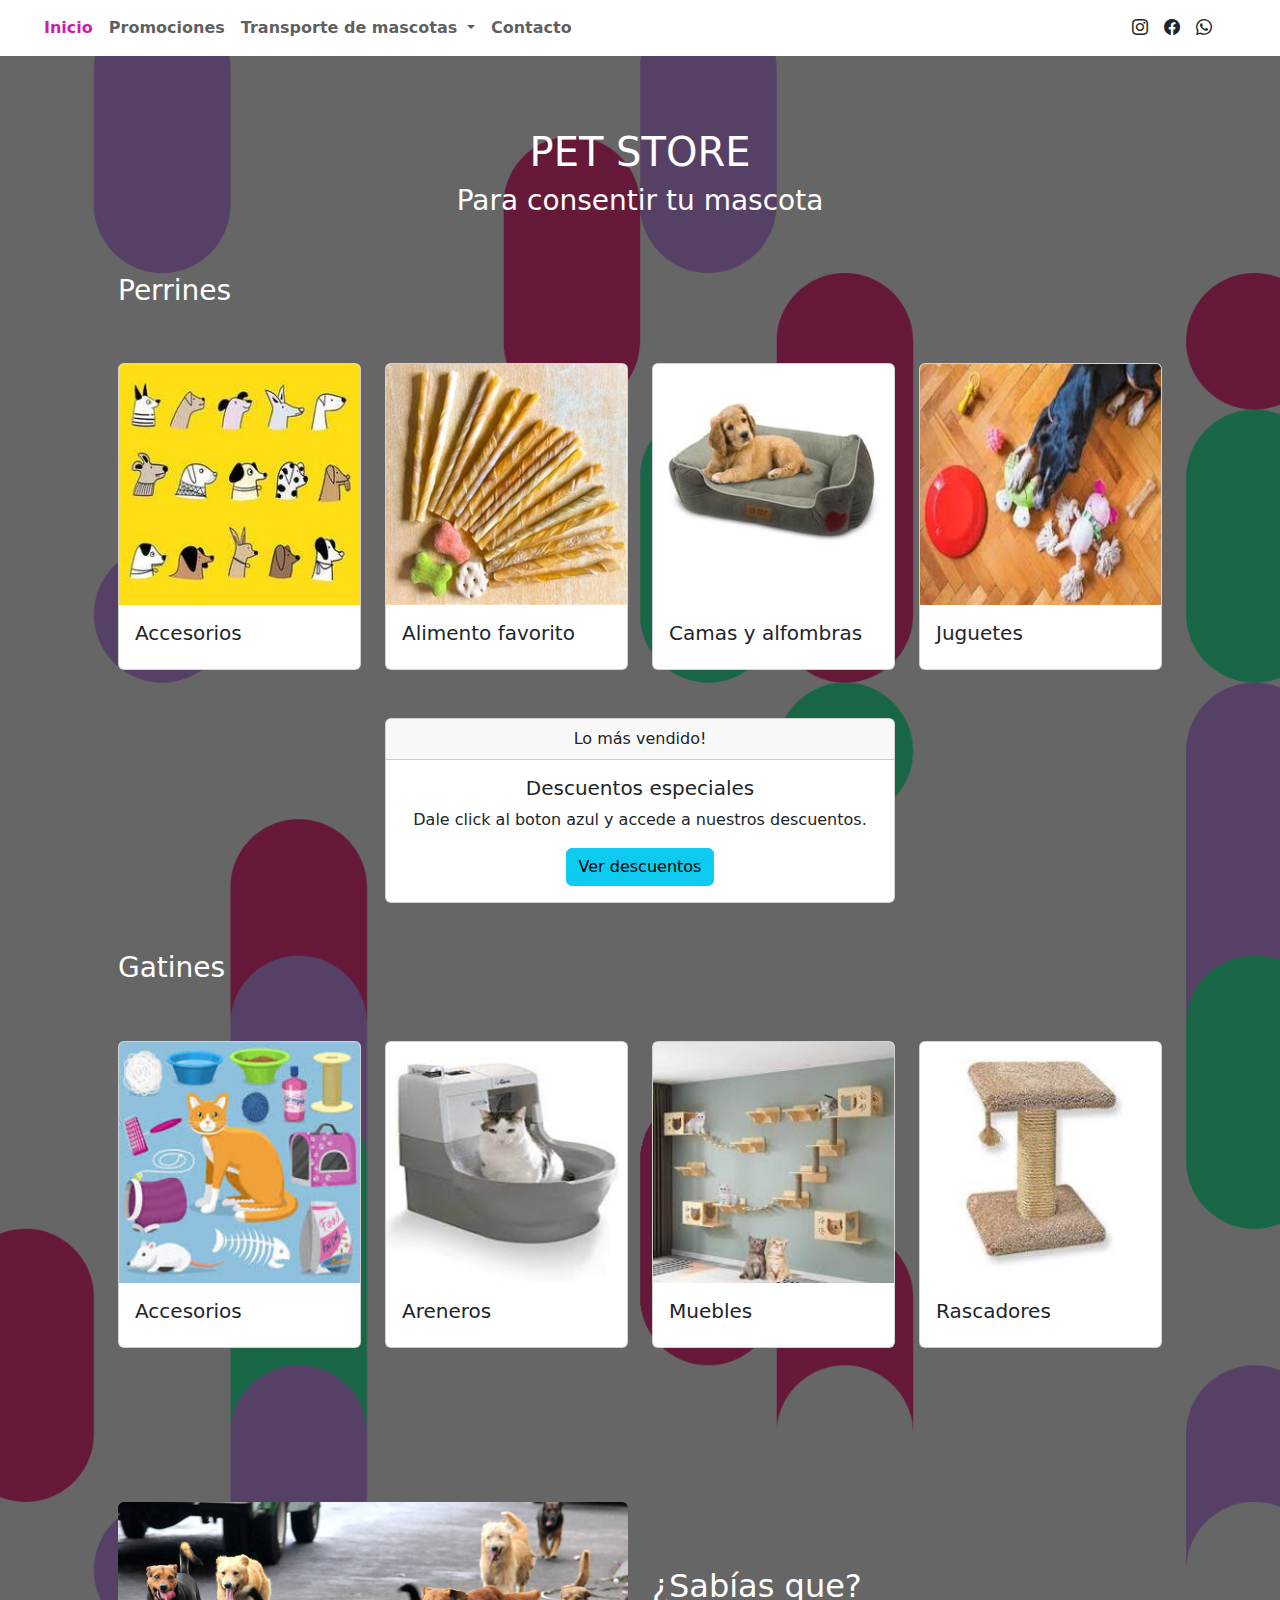
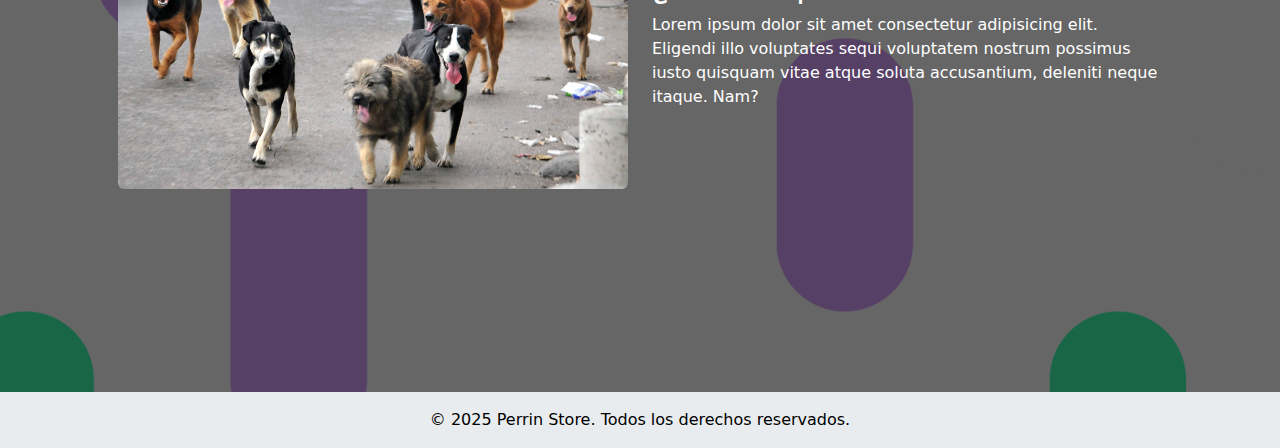
<file: index.html>
<!DOCTYPE html>
<html lang="en">
<head>
    <meta charset="UTF-8">
    <meta name="viewport" content="width=device-width, initial-scale=1.0">
    <meta name="description" content="Perrin Store, la tienda ideal para consentir a tus mascotas. Encuentra todo lo que necesitas para perros y gatos.">
    <title>Perrin Store</title>
    <link rel="stylesheet" href="style.css">
    <link href="https://cdn.jsdelivr.net/npm/bootstrap@5.3.3/dist/css/bootstrap.min.css" rel="stylesheet" integrity="sha384-QWTKZyjpPEjISv5WaRU9OFeRpok6YctnYmDr5pNlyT2bRjXh0JMhjY6hW+ALEwIH" crossorigin="anonymous">
    <link rel="stylesheet" href="https://cdn.jsdelivr.net/npm/bootstrap-icons@1.11.3/font/bootstrap-icons.min.css">
  </head>
<body>
  <!-- NAV -->
  <div class="row">
    <div class="col">
        <nav class="navbar navbar-expand-lg bg-body " >
            <div class="container-fluid mx-4">
                <button class="navbar-toggler" type="button" data-bs-toggle="collapse" data-bs-target="#navbarNavDropdown" aria-controls="navbarNavDropdown" aria-expanded="false" aria-label="Toggle navigation">
                    <span class="navbar-toggler-icon"></span>
                </button>
                <div class="collapse navbar-collapse" id="navbarNavDropdown">
                    <ul id="ul-nav" class="navbar-nav me-auto">
                        <li class="nav-item">
                            <a class="nav-link active" aria-current="page" href="#">Inicio</a>
                        </li>
                        <li class="nav-item">
                            <a class="nav-link" href="#">Promociones</a>
                        </li>
                        <li class="nav-item dropdown">
                            <a class="nav-link dropdown-toggle" href="#" role="button" data-bs-toggle="dropdown" aria-expanded="false">
                                Transporte de mascotas
                            </a>
                            <ul class="dropdown-menu">
                                <li><a class="dropdown-item" href="#">Atención veterinaria</a></li>
                                <li><a class="dropdown-item" href="#">Esterilización</a></li>
                                <li><a class="dropdown-item" href="#">Cirugías</a></li>
                            </ul>
                        </li>
                        <li class="nav-item">
                            <a class="nav-link" href="#">Contacto</a>
                        </li>
                    </ul>
                    <!-- Contenedor para los íconos de redes sociales -->
                    <div id="icon-social" class="d-flex justify-content-between  mx-4 "> 
                        <a href="#" class=" text-dark px-2">
                            <i class="bi bi-instagram"></i>
                        </a>
                        <a href="#" class=" text-dark px-2">
                            <i class="bi bi-facebook"></i>
                        </a>
                        <a href="#" class=" text-dark px-2">
                            <i class="bi bi-whatsapp"></i>
                        </a>
                    </div>
                </div>
            </div>
        </nav>
    </div>
  </div>

    <div class="container p-5">

 <!-- TITULO Y SUBTITULO-->
    
        <div class="col text-center text-white">
            <div class="row mt-4">
                <h1 class="text-uppercase fs-1">Pet Store</h1>
                <h4 class="fs-3">Para consentir tu mascota</h4>
            </div>
        </div>

<!-- CARD PERRINES-->

        <div class="row my-5">
          <h3 class="text-white">Perrines</h3>
        </div>
        <div class="row g-4 justify-content-center">
       
        <div class="col-12 col-sm-6 col-md-4 col-lg-3 ">
            <div class="card">
                <img src="/assets/accesorios.jpg" class="card-img-top" alt="accesorio">
                <div class="card-body">
                  <h5 class="card-title">Accesorios</h5>
                </div>
              </div>   
        </div>
        <div class="col-12 col-sm-6 col-md-4 col-lg-3 ">
            <div class="card">
                <img src="/assets/comida-perro.jpg" class="card-img-top" alt="comida perro">
                <div class="card-body">
                  <h5 class="card-title">Alimento favorito</h5>
                </div>
              </div>   
        </div>
        <div class="col-12 col-sm-6 col-md-4 col-lg-3 ">
            <div class="card">
                <img src="/assets/cama-perro.jpg" class="card-img-top" alt="cama perros">
                <div class="card-body">
                  <h5 class="card-title">Camas y alfombras</h5>
                </div>
              </div>   
        </div>
        <div class="col-12 col-sm-6 col-md-4 col-lg-3 ">
            <div class="card">
                <img src="/assets/juguetes.jpg" class="card-img-top" alt="juguetes">
                <div class="card-body">
                  <h5 class="card-title">Juguetes</h5>
                </div>
              </div>   
        </div>
        
        </div>

 <!-- BANNER-------->
        <div class="row my-5">
            <div class="col-12 col-md-8 col-lg-6 mx-auto">
                <div class="card text-center">
                    <div class="card-header">
                      Lo más vendido!
                    </div>
                    <div class="card-body">
                      <h5 class="card-title">Descuentos especiales</h5>
                      <p class="card-text">Dale click al boton azul y accede a nuestros descuentos.</p>
                      <a href="#" class="btn btn-info">Ver descuentos</a>
                    </div>
                    
                  </div>
            </div>
        </div>

<!-- CARD GATINES-->
        <div class="row my-5 ">
          <h3 class="text-white">Gatines</h3>
        </div>
      <div class="row g-4 justify-content-center">
     
      <div class="col-12 col-sm-6 col-md-4 col-lg-3 ">
          <div class="card">
              <img src="/assets/accesorios-gatos.jpg" class="card-img-top" alt="accesorios-gatos">
              <div class="card-body">
                <h5 class="card-title">Accesorios</h5>
              </div>
            </div>   
      </div>
      <div class="col-12 col-sm-6 col-md-4 col-lg-3 ">
          <div class="card">
              <img src="/assets/arenero.jpg" class="card-img-top" alt="arenero">
              <div class="card-body">
                <h5 class="card-title">Areneros</h5>
              </div>
            </div>   
      </div>
      <div class="col-12 col-sm-6 col-md-4 col-lg-3 ">
          <div class="card">
              <img src="/assets/muebles.jpg" class="card-img-top" alt="muebles-para-gatos">
              <div class="card-body">
                <h5 class="card-title">Muebles</h5>
              </div>
            </div>   
      </div>
      <div class="col-12 col-sm-6 col-md-4 col-lg-3 ">
          <div class="card">
              <img src="/assets/rascador.jpg" class="card-img-top" alt="rascadores-para-gatos">
              <div class="card-body">
                <h5 class="card-title">Rascadores</h5>
              </div>
            </div>   
      </div>
      
      </div>

<!-----SABIAS QUE----->
<div class="row align-items-center my-5 py-5" style="height: 500px;" >
  <!-- Imagen en el lado izquierdo -->
  <div class="col-md-6">
      <img src="/assets/perros-callejero.jpg" alt="perros-callejeros" class="img-fluid rounded">
  </div>
  <!-- Texto en el lado derecho -->
  <div class="col-md-6 text-white text-center text-md-start">
      <h2 class="">¿Sabías que?</h2>
      <p>
          Lorem ipsum dolor sit amet consectetur adipisicing elit. 
          Eligendi illo voluptates sequi voluptatem nostrum possimus 
          iusto quisquam vitae atque soluta accusantium, deleniti neque 
          itaque. Nam?
      </p>
  </div>
</div>

</div>
<!----MAIN-CONTAINER----->

<!----FOOTER----->

<footer class="bg-body-secondary text-center text-black py-3">
  <p class="mb-0">&copy; 2025 Perrin Store. Todos los derechos reservados.</p>
</footer>



<script src="https://cdn.jsdelivr.net/npm/bootstrap@5.3.3/dist/js/bootstrap.bundle.min.js" integrity="sha384-YvpcrYf0tY3lHB60NNkmXc5s9fDVZLESaAA55NDzOxhy9GkcIdslK1eN7N6jIeHz" crossorigin="anonymous"></script>  
</body>
</html>
</file>
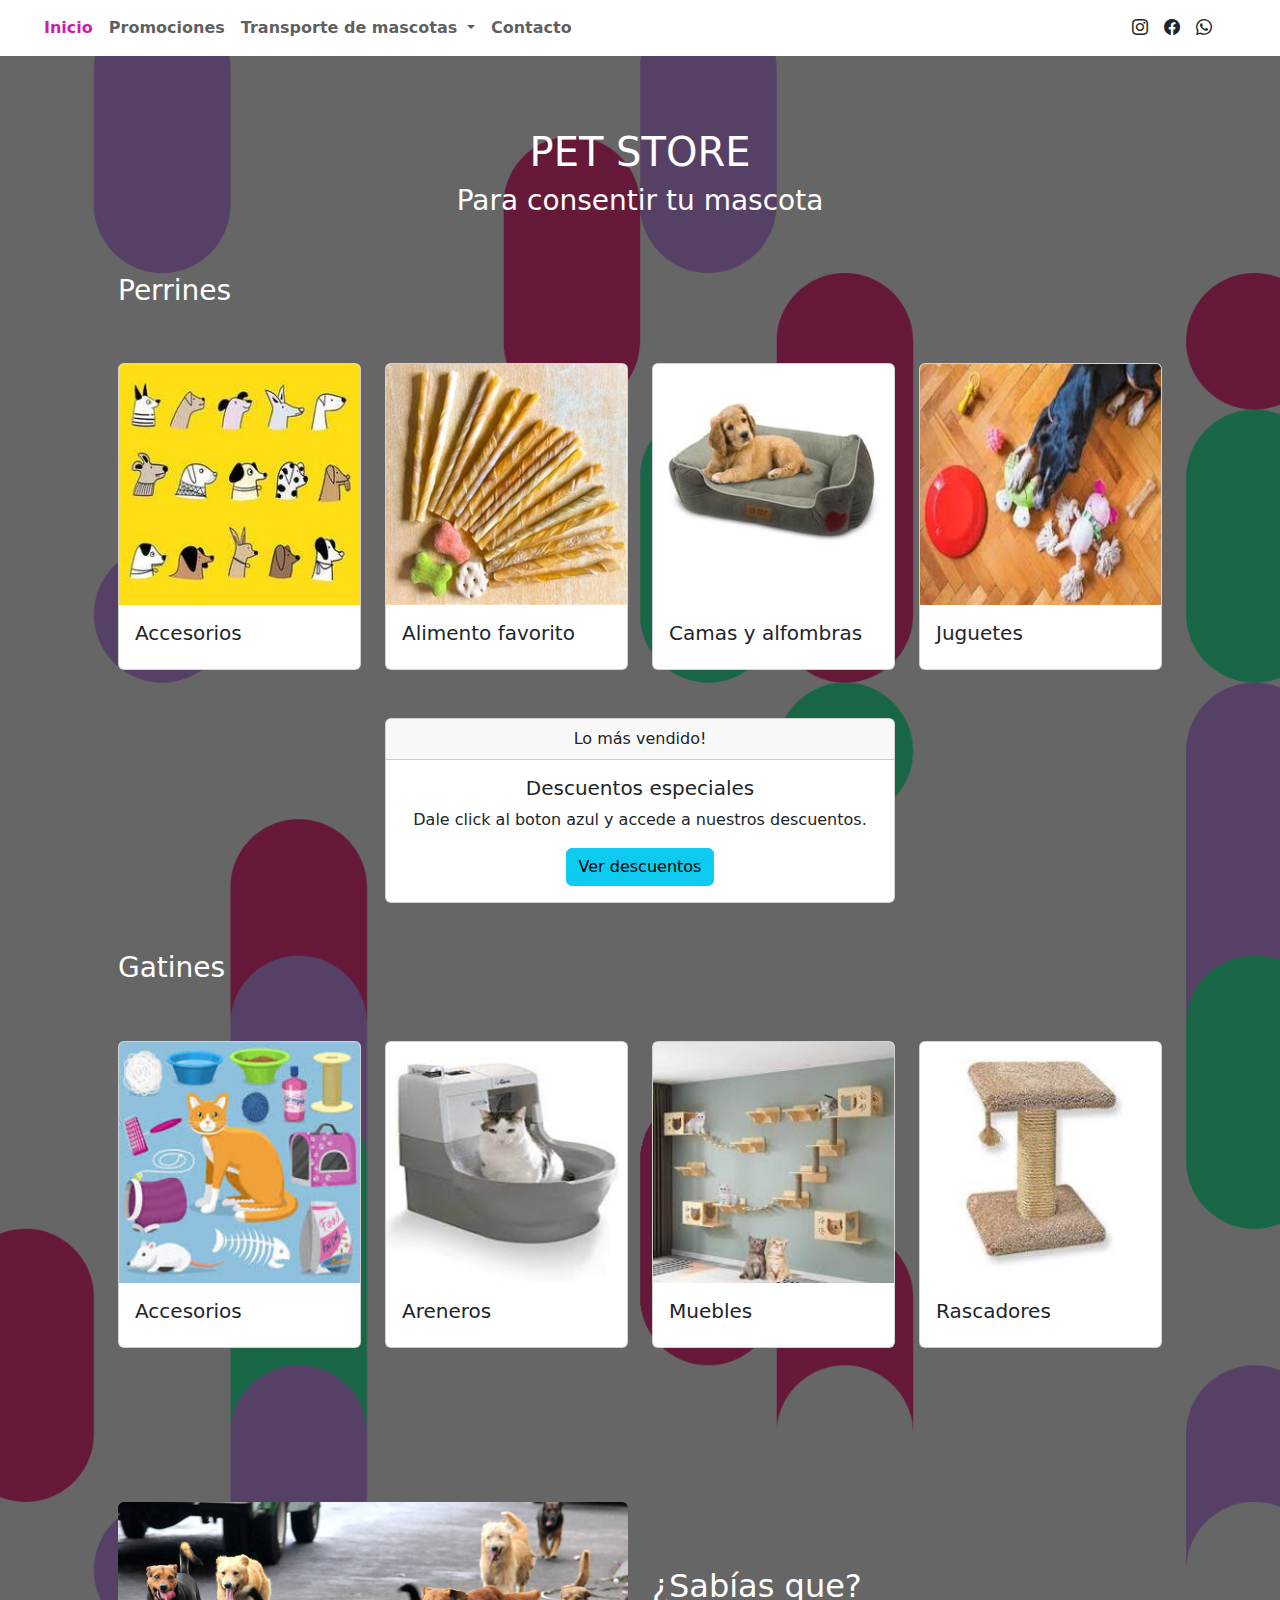
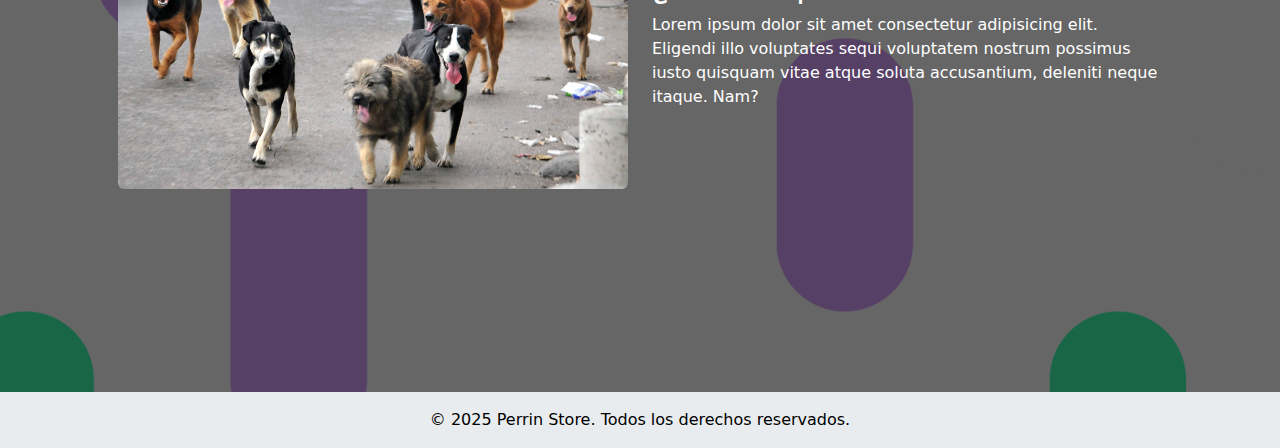
<file: html/index.html>
<!DOCTYPE html>
<html lang="en">
<head>
    <meta charset="UTF-8">
    <meta name="viewport" content="width=device-width, initial-scale=1.0">
    <meta name="description" content="Perrin Store, la tienda ideal para consentir a tus mascotas. Encuentra todo lo que necesitas para perros y gatos.">
    <title>Perrin Store</title>
    <link rel="stylesheet" href="/style.css">
    <link href="https://cdn.jsdelivr.net/npm/bootstrap@5.3.3/dist/css/bootstrap.min.css" rel="stylesheet" integrity="sha384-QWTKZyjpPEjISv5WaRU9OFeRpok6YctnYmDr5pNlyT2bRjXh0JMhjY6hW+ALEwIH" crossorigin="anonymous">
    <link rel="stylesheet" href="https://cdn.jsdelivr.net/npm/bootstrap-icons@1.11.3/font/bootstrap-icons.min.css">
  </head>
<body>
  <!-- NAV -->
  <div class="row">
    <div class="col">
        <nav class="navbar navbar-expand-lg bg-body " >
            <div class="container-fluid mx-4">
                <button class="navbar-toggler" type="button" data-bs-toggle="collapse" data-bs-target="#navbarNavDropdown" aria-controls="navbarNavDropdown" aria-expanded="false" aria-label="Toggle navigation">
                    <span class="navbar-toggler-icon"></span>
                </button>
                <div class="collapse navbar-collapse" id="navbarNavDropdown">
                    <ul id="ul-nav" class="navbar-nav me-auto">
                        <li class="nav-item">
                            <a class="nav-link active" aria-current="page" href="/html/index.html">Inicio</a>
                        </li>
                        <li class="nav-item">
                            <a class="nav-link" href="/html/promociones.html">Promociones</a>
                        </li>
                        <li class="nav-item dropdown">
                            <a class="nav-link dropdown-toggle" href="#" role="button" data-bs-toggle="dropdown" aria-expanded="false">
                                Transporte de mascotas
                            </a>
                            <ul class="dropdown-menu">
                                <li><a class="dropdown-item" href="#">Atención veterinaria</a></li>
                                <li><a class="dropdown-item" href="#">Esterilización</a></li>
                                <li><a class="dropdown-item" href="#">Cirugías</a></li>
                            </ul>
                        </li>
                        <li class="nav-item">
                            <a class="nav-link" href="#">Contacto</a>
                        </li>
                    </ul>
                    <!-- Contenedor para los íconos de redes sociales -->
                    <div id="icon-social" class="d-flex justify-content-between  mx-4 "> 
                        <a href="#" class=" text-dark px-2">
                            <i class="bi bi-instagram"></i>
                        </a>
                        <a href="#" class=" text-dark px-2">
                            <i class="bi bi-facebook"></i>
                        </a>
                        <a href="#" class=" text-dark px-2">
                            <i class="bi bi-whatsapp"></i>
                        </a>
                    
                    </div>
                </div>
            </div>
        </nav>
    </div>
  </div>

    <div class="container p-5">

 <!-- TITULO Y SUBTITULO-->
    
        <div class="col text-center text-white">
            <div class="row mt-4">
                <h1 class="text-uppercase fs-1">Pet Store</h1>
                <h4 class="fs-3">Para consentir tu mascota</h4>
            </div>
        </div>

<!-- CARD PERRINES-->

        <div class="row my-5">
          <h3 class="text-white">Perrines</h3>
        </div>
        <div class="row g-4 justify-content-center">
       
        <div class="col-12 col-sm-6 col-md-4 col-lg-3 ">
            <div class="card">
                <img src="/assets/accesorios.jpg" class="card-img-top" alt="accesorio">
                <div class="card-body">
                  <h5 class="card-title">Accesorios</h5>
                </div>
              </div>   
        </div>
        <div class="col-12 col-sm-6 col-md-4 col-lg-3 ">
            <div class="card">
                <img src="/assets/comida-perro.jpg" class="card-img-top" alt="comida perro">
                <div class="card-body">
                  <h5 class="card-title">Alimento favorito</h5>
                </div>
              </div>   
        </div>
        <div class="col-12 col-sm-6 col-md-4 col-lg-3 ">
            <div class="card">
                <img src="/assets/cama-perro.jpg" class="card-img-top" alt="cama perros">
                <div class="card-body">
                  <h5 class="card-title">Camas y alfombras</h5>
                </div>
              </div>   
        </div>
        <div class="col-12 col-sm-6 col-md-4 col-lg-3 ">
            <div class="card">
                <img src="/assets/juguetes.jpg" class="card-img-top" alt="juguetes">
                <div class="card-body">
                  <h5 class="card-title">Juguetes</h5>
                </div>
              </div>   
        </div>
        
        </div>

 <!-- BANNER-------->
        <div class="row my-5">
            <div class="col-12 col-md-8 col-lg-6 mx-auto">
                <div class="card text-center">
                    <div class="card-header">
                      Lo más vendido!
                    </div>
                    <div class="card-body">
                      <h5 class="card-title">Descuentos especiales</h5>
                      <p class="card-text">Dale click al boton azul y accede a nuestros descuentos.</p>
                      <a href="#" class="btn btn-info">Ver descuentos</a>
                    </div>
                    
                  </div>
            </div>
        </div>

<!-- CARD GATINES-->
        <div class="row my-5 ">
          <h3 class="text-white">Gatines</h3>
        </div>
      <div class="row g-4 justify-content-center">
     
      <div class="col-12 col-sm-6 col-md-4 col-lg-3 ">
          <div class="card">
              <img src="/assets/accesorios-gatos.jpg" class="card-img-top" alt="accesorios-gatos">
              <div class="card-body">
                <h5 class="card-title">Accesorios</h5>
              </div>
            </div>   
      </div>
      <div class="col-12 col-sm-6 col-md-4 col-lg-3 ">
          <div class="card">
              <img src="/assets/arenero.jpg" class="card-img-top" alt="arenero">
              <div class="card-body">
                <h5 class="card-title">Areneros</h5>
              </div>
            </div>   
      </div>
      <div class="col-12 col-sm-6 col-md-4 col-lg-3 ">
          <div class="card">
              <img src="/assets/muebles.jpg" class="card-img-top" alt="muebles-para-gatos">
              <div class="card-body">
                <h5 class="card-title">Muebles</h5>
              </div>
            </div>   
      </div>
      <div class="col-12 col-sm-6 col-md-4 col-lg-3 ">
          <div class="card">
              <img src="/assets/rascador.jpg" class="card-img-top" alt="rascadores-para-gatos">
              <div class="card-body">
                <h5 class="card-title">Rascadores</h5>
              </div>
            </div>   
      </div>
      
      </div>

<!-----SABIAS QUE----->
<div class="row align-items-center my-5 py-5" style="height: 500px;" >
  <!-- Imagen en el lado izquierdo -->
  <div class="col-md-6">
      <img src="/assets/perros-callejero.jpg" alt="perros-callejeros" class="img-fluid rounded">
  </div>
  <!-- Texto en el lado derecho -->
  <div class="col-md-6 text-white text-center text-md-start">
      <h2 class="">¿Sabías que?</h2>
      <p>
          Lorem ipsum dolor sit amet consectetur adipisicing elit. 
          Eligendi illo voluptates sequi voluptatem nostrum possimus 
          iusto quisquam vitae atque soluta accusantium, deleniti neque 
          itaque. Nam?
      </p>
  </div>
</div>

</div>
<!----MAIN-CONTAINER----->

<!----FOOTER----->

<footer class="bg-body-secondary text-center text-black py-3">
  <p class="mb-0">&copy; 2025 Perrin Store. Todos los derechos reservados.</p>
</footer>



<script src="https://cdn.jsdelivr.net/npm/bootstrap@5.3.3/dist/js/bootstrap.bundle.min.js" integrity="sha384-YvpcrYf0tY3lHB60NNkmXc5s9fDVZLESaAA55NDzOxhy9GkcIdslK1eN7N6jIeHz" crossorigin="anonymous"></script>  
</body>
</html>
</file>
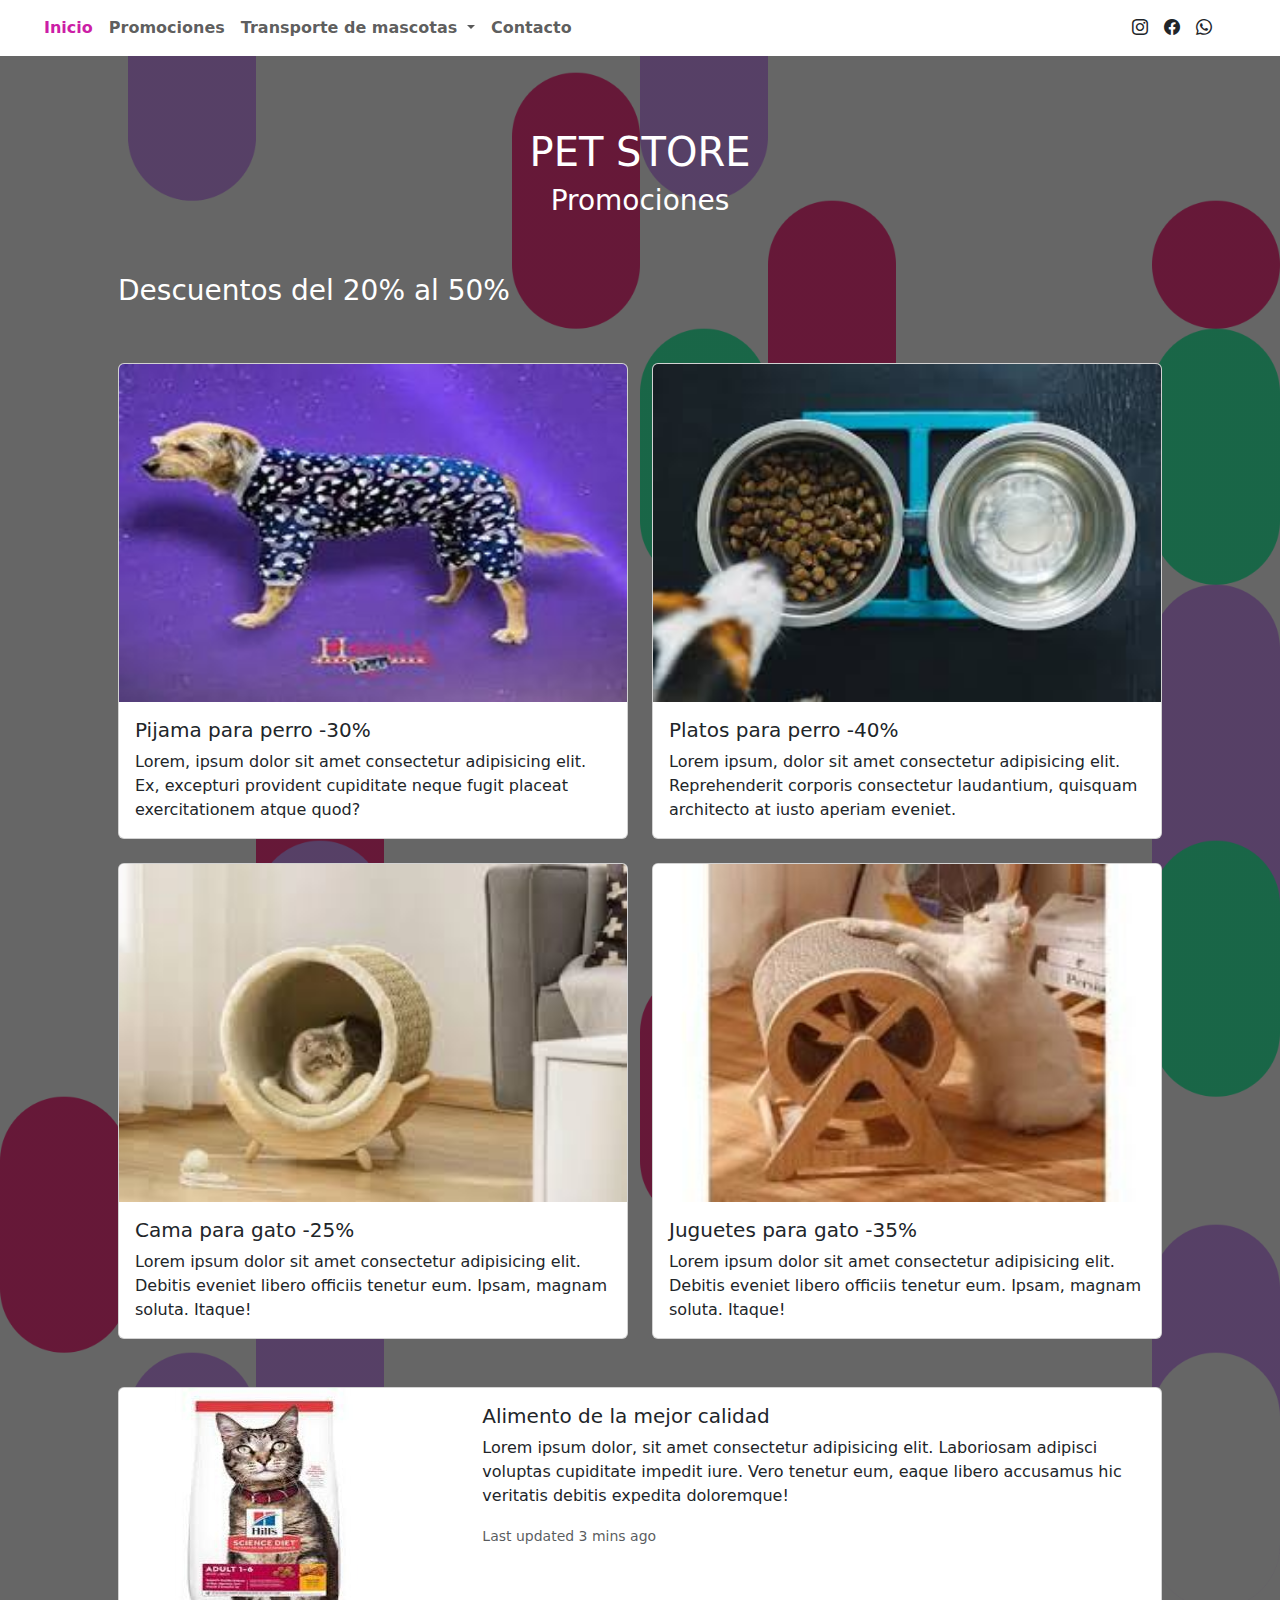
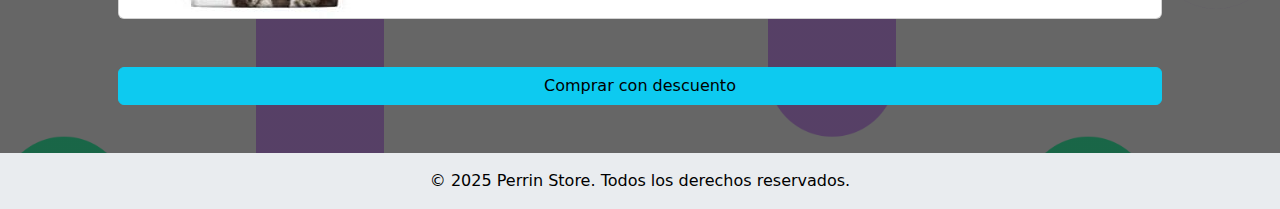
<file: html/promociones.html>
<!DOCTYPE html>
<html lang="en">
<head>
    <meta charset="UTF-8">
    <meta name="viewport" content="width=device-width, initial-scale=1.0">
    <meta name="description" content="Perrin Store, la tienda ideal para consentir a tus mascotas. Encuentra todo lo que necesitas para perros y gatos.">
    <title>Perrin Store</title>
    <link rel="stylesheet" href="/style.css">
    <link href="https://cdn.jsdelivr.net/npm/bootstrap@5.3.3/dist/css/bootstrap.min.css" rel="stylesheet" integrity="sha384-QWTKZyjpPEjISv5WaRU9OFeRpok6YctnYmDr5pNlyT2bRjXh0JMhjY6hW+ALEwIH" crossorigin="anonymous">
    <link rel="stylesheet" href="https://cdn.jsdelivr.net/npm/bootstrap-icons@1.11.3/font/bootstrap-icons.min.css">
  </head>
<body>
  <!-- NAV -->
  <div class="row">
    <div class="col">
        <nav class="navbar navbar-expand-lg bg-body " >
            <div class="container-fluid mx-4">
                <button class="navbar-toggler" type="button" data-bs-toggle="collapse" data-bs-target="#navbarNavDropdown" aria-controls="navbarNavDropdown" aria-expanded="false" aria-label="Toggle navigation">
                    <span class="navbar-toggler-icon"></span>
                </button>
                <div class="collapse navbar-collapse" id="navbarNavDropdown">
                    <ul id="ul-nav" class="navbar-nav me-auto">
                        <li class="nav-item">
                            <a class="nav-link active" aria-current="page" href="/html/index.html">Inicio</a>
                        </li>
                        <li class="nav-item">
                            <a class="nav-link" href="/html/promociones.html">Promociones</a>
                        </li>
                        <li class="nav-item dropdown">
                            <a class="nav-link dropdown-toggle" href="#" role="button" data-bs-toggle="dropdown" aria-expanded="false">
                                Transporte de mascotas
                            </a>
                            <ul class="dropdown-menu">
                                <li><a class="dropdown-item" href="#">Atención veterinaria</a></li>
                                <li><a class="dropdown-item" href="#">Esterilización</a></li>
                                <li><a class="dropdown-item" href="#">Cirugías</a></li>
                            </ul>
                        </li>
                        <li class="nav-item">
                            <a class="nav-link" href="#">Contacto</a>
                        </li>
                    </ul>
                    <!-- Contenedor para los íconos de redes sociales -->
                    <div id="icon-social" class="d-flex justify-content-between  mx-4 "> 
                        <a href="#" class=" text-dark px-2">
                            <i class="bi bi-instagram"></i>
                        </a>
                        <a href="#" class=" text-dark px-2">
                            <i class="bi bi-facebook"></i>
                        </a>
                        <a href="#" class=" text-dark px-2">
                            <i class="bi bi-whatsapp"></i>
                        </a>
                    </div>
                </div>
            </div>
        </nav>
    </div>
  </div>

    <div class="container p-5">

 <!-- TITULO Y SUBTITULO-->
    
        <div class="col text-center text-white">
            <div class="row mt-4">
                <h1 class="text-uppercase fs-1">Pet Store</h1>
                <h4 class="fs-3">Promociones</h4>
            </div>
        </div>

<!-- CARD PERRINES-->

        <div class="row my-5">
          <h3 class="text-white">Descuentos del 20% al 50%</h3>
        </div>
        
<div class="row row-cols-1 row-cols-md-2 g-4">
  <div class="col">
    <div class="card">
      <img src="/assets/pijama.jpg" class="card-img-top" alt="pijamas-perros">
      <div class="card-body">
        <h5 class="card-title">Pijama para perro -30%</h5>
        <p class="card-text">Lorem, ipsum dolor sit amet consectetur adipisicing elit. Ex, excepturi provident cupiditate neque fugit placeat exercitationem atque quod?</p>
      </div>
    </div>
  </div>
  <div class="col">
    <div class="card">
      <img src="/assets/platos.jpg" class="card-img-top" alt="cama para perro">
      <div class="card-body">
        <h5 class="card-title">Platos para perro -40%</h5>
        <p class="card-text">Lorem ipsum, dolor sit amet consectetur adipisicing elit. Reprehenderit corporis consectetur laudantium, quisquam architecto at iusto aperiam eveniet.</p>
      </div>
    </div>
  </div>
  <div class="col">
    <div class="card">
      <img src="/assets/cama-gato.jpg" class="card-img-top" alt="cama para gato">
      <div class="card-body">
        <h5 class="card-title">Cama para gato -25%</h5>
        <p class="card-text"> Lorem ipsum dolor sit amet consectetur adipisicing elit. Debitis eveniet libero officiis tenetur eum. Ipsam, magnam soluta. Itaque!</p>
      </div>
    </div>
  </div>
  <div class="col">
    <div class="card">
      <img src="/assets/juguete-gato1.jpg" class="card-img-top" alt="juguete para gato">
      <div class="card-body">
        <h5 class="card-title">Juguetes para gato -35%</h5>
        <p class="card-text"> Lorem ipsum dolor sit amet consectetur adipisicing elit. Debitis eveniet libero officiis tenetur eum. Ipsam, magnam soluta. Itaque!</p>
      </div>
    </div>
  </div>
</div>



<div class="card my-5">
    <div class="row g-0">
      <div class="col-md-4">
        <img src="/assets/comida-gatos.jpg" class="img-fluid rounded-start" alt="comida especial para gato">
      </div>
      <div class="col-md-8">
        <div class="card-body">
          <h5 class="card-title">Alimento de la mejor calidad</h5>
          <p class="card-text">Lorem ipsum dolor, sit amet consectetur adipisicing elit. Laboriosam adipisci voluptas cupiditate impedit iure. Vero tenetur eum, eaque libero accusamus hic veritatis debitis expedita doloremque!</p>
          <p class="card-text"><small class="text-body-secondary">Last updated 3 mins ago</small></p>
        </div>
      </div>
    </div>
  </div>

  <div class="d-grid gap-2">
    <button class="btn btn-info" type="button">Comprar con descuento</button>
  </div>






</div>
<!----MAIN-CONTAINER----->

<!----FOOTER----->

<footer class="bg-body-secondary text-center text-black py-3">
  <p class="mb-0">&copy; 2025 Perrin Store. Todos los derechos reservados.</p>
</footer>



<script src="https://cdn.jsdelivr.net/npm/bootstrap@5.3.3/dist/js/bootstrap.bundle.min.js" integrity="sha384-YvpcrYf0tY3lHB60NNkmXc5s9fDVZLESaAA55NDzOxhy9GkcIdslK1eN7N6jIeHz" crossorigin="anonymous"></script>  
</body>
</html>
</file>
<file: style.css>
body {
    background-image: url(/assets/bg4.png);
    background-size: cover;
    background-repeat: no-repeat;
    background-position: center;
    position: relative; 
    z-index: 1; 
}

body::before {
    content: "";
    position: absolute;
    top: 0;
    left: 0;
    width: 100%;
    height: 100%;
    background: linear-gradient(rgba(0, 0, 0, 0.6), rgba(0, 0, 0, 0.6));
    z-index: -1; 
    pointer-events: none; 
}


.navbar-nav .nav-link {
    font-weight: bold;
    
  }
  .navbar-nav .nav-link.active {
    color: #cc1ea6 !important; 
  }
  .card {
    transition: transform 0.3s ease-in-out;
  }
  .card:hover {
    transform: scale(1.05); 
  }
</file>
